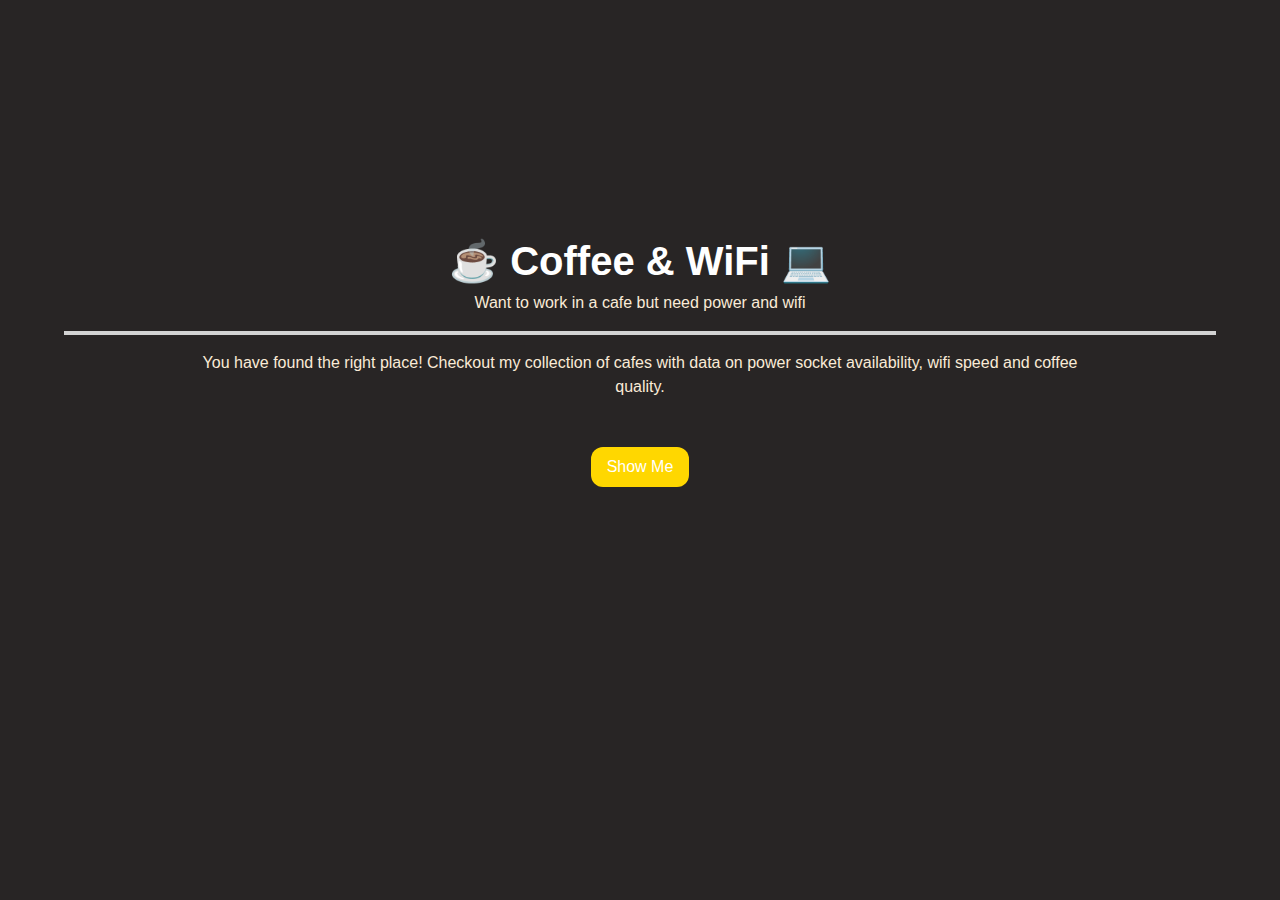
<file: templates/index.html>
<!DOCTYPE html>
<html lang="en">
<head>
    <meta charset="UTF-8">
    <title>Coffee locations</title>
    <link rel="stylesheet" href="/static/css/styles.css">
</head>
<body>
<main>
    <h1>☕ Coffee & WiFi 💻</h1>
    <p>Want to work in a cafe but need power and wifi</p>
    <hr/>
    <p>You have found the right place! Checkout my collection of
    cafes with data on power socket availability, wifi
    speed and coffee quality.</p>
    <a class="btn-cta" href="{{ url_for('cafes') }}">Show Me</a>
</main>

</body>
</html>
</file>
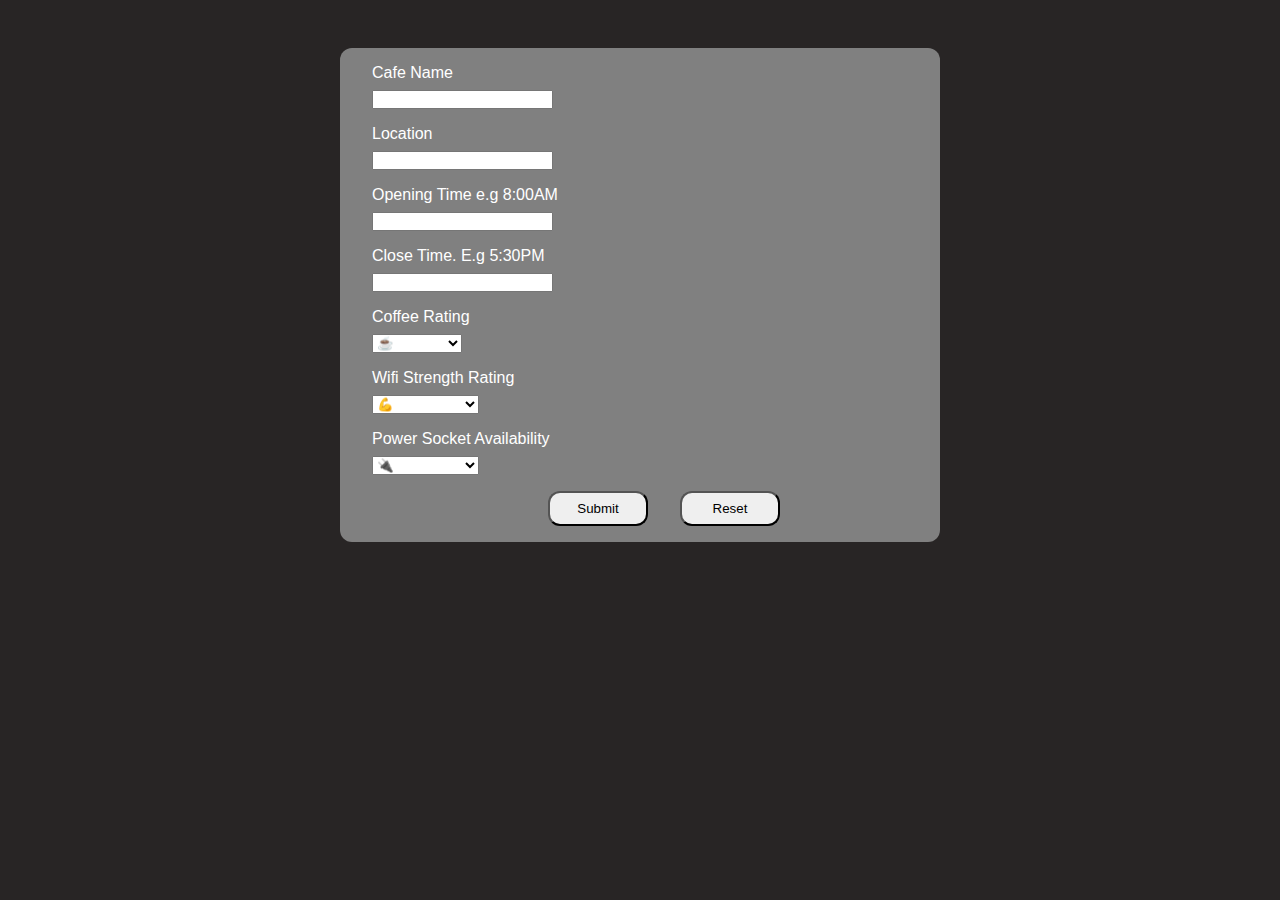
<file: templates/new_cafe_form.html>
<!DOCTYPE html>
<html lang="en">
<head>
    <meta charset="UTF-8">
    <title>Add new Cafe</title>
  <link rel="stylesheet" href="/static/css/styles.css">
</head>
<body>
<form action="{{ url_for('add_cafe')}}" method="post">
  <div class="form-control">
    <label>Cafe Name</label>
    <input type="text" required name="cafe_name" class="form-control">
  </div>
  <div class="form-control">
    <label>Location</label>
    <input type="url" required name="location" class="form-control">
  </div>
  <div class="form-control">
    <label>Opening Time e.g 8:00AM</label>
    <input type="text" required name="open" class="form-control">
  </div>
  <div class="form-control">
    <label>Close Time. E.g 5:30PM</label>
    <input type="text" required name="close" class="form-control">
  </div>
  <div class="form-control">
    <label>Coffee Rating</label>
    <select name="coffee_rating" class="form-control">
      <option value="☕">☕</option>
      <option value="☕☕">☕☕</option>
      <option value="☕☕☕">☕☕☕</option>
      <option value="☕☕☕☕">☕☕☕☕</option>
      <option value="☕☕☕☕☕">☕☕☕☕</option>
    </select>
  </div>
  <div class="form-control">
    <label>Wifi Strength Rating</label>
    <select name="wifi_rating" class="form-control">
      <option value="💪">💪</option>
      <option value="💪💪">💪💪</option>
      <option value="💪💪💪">💪💪💪</option>
      <option value="💪💪💪💪">💪💪💪💪</option>
      <option value="💪💪💪💪💪">💪💪💪💪💪</option>
    </select>
  </div>
  <div class="form-control">
    <label>Power Socket Availability</label>
    <select name="power_availability" class="form-control">
      <option value="🔌">🔌</option>
      <option value="🔌🔌">🔌🔌</option>
      <option value="🔌🔌🔌">🔌🔌🔌</option>
      <option value="🔌🔌🔌🔌">🔌🔌🔌🔌</option>
      <option value="🔌🔌🔌🔌🔌">🔌🔌🔌🔌🔌</option>

    </select>
  </div>
  <div  class="btn-group">
    <button type="submit" >Submit</button>
    <button type="reset">Reset</button>
  </div>
</form>
</body>
</html>
</file>
<file: static/css/styles.css>
*{
    margin: 0;
    padding: 0;
    box-sizing: border-box;
}
body{
    background-color: #282525;
    font-family: "Lucida Sans Typewriter",sans-serif;
    color: white;
}
h1 {
    font-size: 2.5rem;
    font-weight: bolder;
}
main{
    display: flex;
    flex-direction: column;
    justify-content: center;
    align-items: center;
    line-height: 1.5;
    min-height: 85vh;
}
table {
    border: solid 1px gray;
    max-width: 80%;
    margin: auto;
  border-collapse: collapse;
  border-spacing: 0;
  width: 100%; /* optional, based on use case */
}

th,
td {
  margin: 0;
  padding: .25rem;
  border: none;
  text-align: left;
  vertical-align: top;
    border-bottom: solid grey 1px;
}

main hr{
    border: 2px solid lightgray;
    margin: 1rem;
    min-width: 90%;

}
main p{
    text-align: center;
    color: antiquewhite;
    width: 70%;
}
a.btn-cta{
    background-color: gold;
    color: #ffffff;
    border-radius: 12px;
    padding: .5rem 1rem;
    margin: 3rem;
    text-decoration: none;
}
a.btn-cta:hover{
    background-color: goldenrod;
}
td a, button a{
    color: goldenrod;
    text-decoration: none;
    align-self: flex-start;
}
.form-control{
    display: flex;
    flex-direction: column;
    align-items: flex-start;
    margin-bottom: .5rem;
    gap: .5rem;
}
.btn-group{
    display: flex;
    justify-content: center;
    gap: 2rem;
    margin-left: 3rem;

}
form{
    display: flex;
    flex-direction: column;
    background-color: grey;
    max-width: 600px;
    padding: 1rem 2rem;
    margin: auto;
    margin-top: 3rem;
    border-radius: 12px;
}
button{
    min-width: 100px;
    padding:0.5rem 1rem;
    align-self: flex-start;
    border-radius: 12px;
    outline: none;
    cursor: pointer;
}
.btn-add{
    background-color: green;
    border: none;
}

.btn-add:hover{
    background-color: chartreuse;
}
button:hover{
    background-color: gold;
    color: white;
}
.container-cafe{
    display: flex;
    flex-direction: column;
    gap: 2rem;
}
</file>
